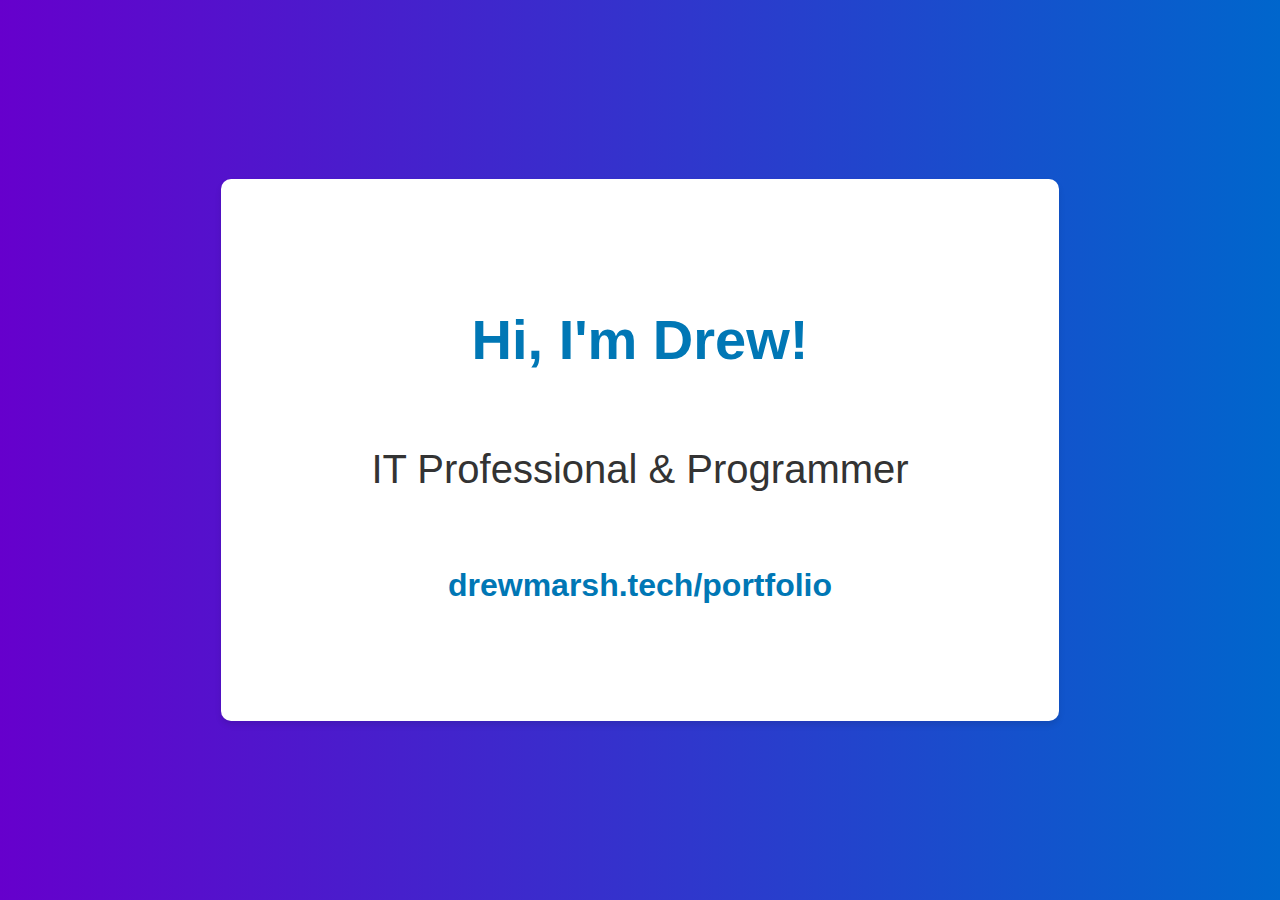
<file: intro-animation.html>
<!DOCTYPE html>
<html lang="en">
<head>
    <meta charset="UTF-8">
    <meta name="viewport" content="width=device-width, initial-scale=1.0">
    <title>Hi, I'm Drew!</title>
    <style>
        body, html {
            margin: 0;
            padding: 0;
            width: 100vw;
            height: 100vh;
            overflow: hidden;
        }
        body {
            display: flex;
            justify-content: center;
            align-items: center;
            background: linear-gradient(to right, #6600cc, #0066cc);
            font-family: Arial, sans-serif;
        }

        /* Main content container */
        .container {
            text-align: center;
            background-color: rgb(255, 255, 255);
            padding: 90px 150px;
            border-radius: 10px;
            box-shadow: 0 4px 6px rgba(0, 0, 0, 0.1);
            opacity: 0;
            transform: scale(0.5);
            transition: all 1s ease-in-out;
        }
        h1 {
            color: #0077B5;
            margin-bottom: 75px;
            font-size: 3.5em;
        }
        h2 {
            color: #0077B5;
            margin-top: 75px;
            font-size: 2em;
        }
        p {
            color: #333333;
            font-size: 2.5em;
        }

        @keyframes ring {
            0% { transform: rotate(0); }
            15% { transform: rotate(5deg); }
            30% { transform: rotate(-5deg); }
            45% { transform: rotate(3deg); }
            60% { transform: rotate(-3deg); }
            75% { transform: rotate(1deg); }
            100% { transform: rotate(0); }
        }

        /* Class to trigger the ringing animation */
        .ringing {
            animation: ring 2s ease-in-out;
        }
    </style>
</head>
<body>
    <!-- Main animated container -->
    <div class="container">
        <h1>Hi, I'm Drew!</h1>
        <p id="roleText">IT Professional & Programmer</p>
        <h2 id="portfolioLink">drewmarsh.tech/portfolio</h2>
    </div>

    <script>
        let animationCounter = 0; // Counter to track the animation cycles

        function animate() {
            const container = document.querySelector('.container');
            const portfolioLink = document.getElementById('portfolioLink');
            const roleText = document.getElementById('roleText');

            container.style.opacity = '1';
            container.style.transform = 'scale(1)';
            
            // Add the ringing class after the initial animation
            setTimeout(() => {
                portfolioLink.classList.add('ringing');
            }, 1000); // Adjust this value for when you want the animation to start

            // Update the role text every other cycle
            if (animationCounter % 2 === 1) {
                roleText.innerHTML = '704-930-6116<br>marshall.drew@proton.me'; // Add a line break
            } else {
                roleText.textContent = 'IT Professional & Programmer'; // Reset text on even cycles
            }
            animationCounter++; // Increment the counter

            setTimeout(() => {
                container.style.opacity = '0';
                container.style.transform = 'scale(0.5)';
                setTimeout(() => {
                    // Remove the ringing class when the card zooms out
                    portfolioLink.classList.remove('ringing');
                    animate(); // Restart the animation cycle
                }, 1000); // This should match the scale transition time
            }, 3500); // Adjust this value for how long the card is visible before zooming out
        }

        animate();
    </script>
</body>
</html>
</file>
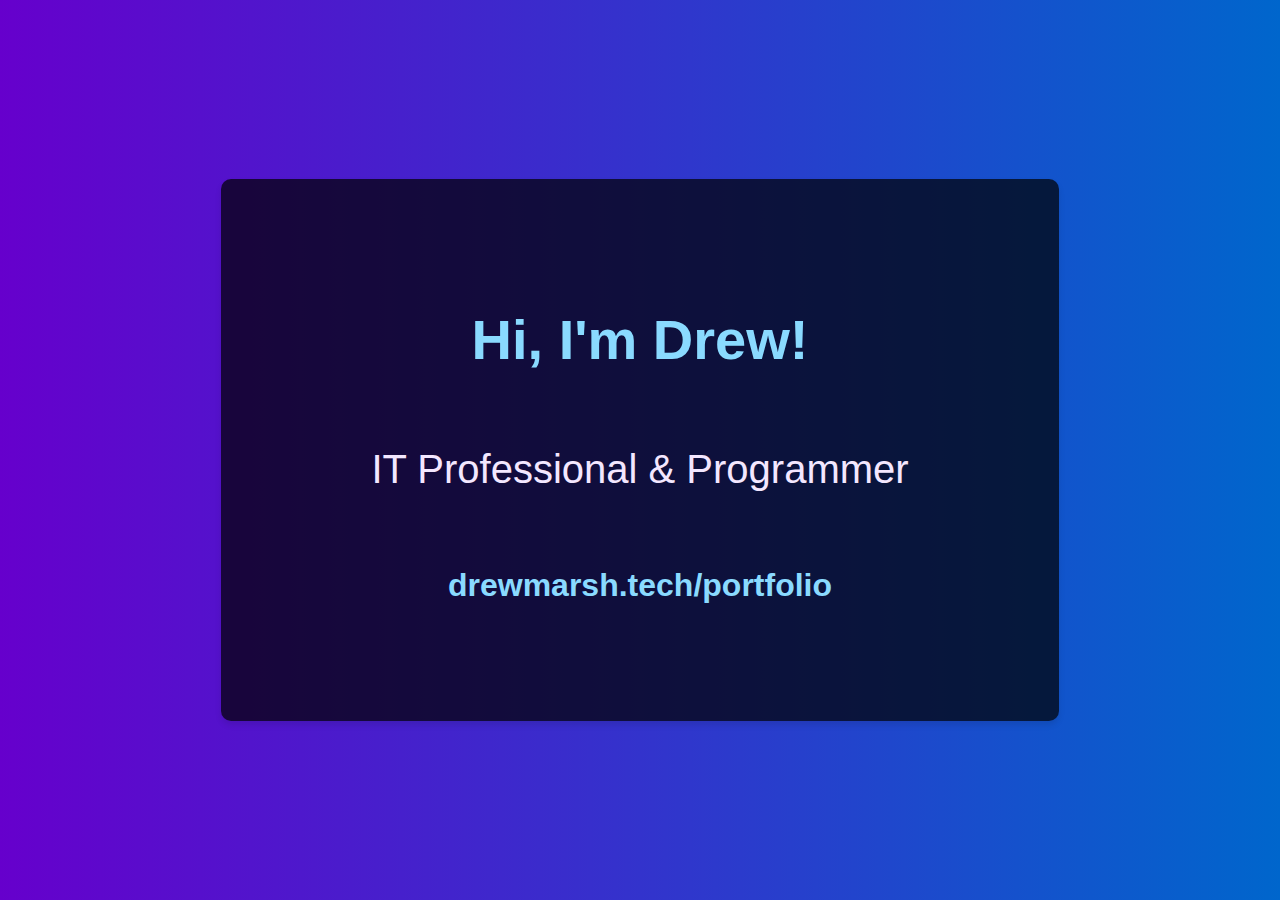
<file: welcome-animation.html>
<!DOCTYPE html>
<html lang="en">
<head>
    <meta charset="UTF-8">
    <meta name="viewport" content="width=device-width, initial-scale=1.0">
    <title>Hi, I'm Drew!</title>
    <style>
        body, html {
            margin: 0;
            padding: 0;
            width: 100vw;
            height: 100vh;
            overflow: hidden;
        }
        body {
            display: flex;
            justify-content: center;
            align-items: center;
            background: linear-gradient(to right, #6600cc, #0066cc);
            font-family: Arial, sans-serif;
        }

        /* Main content container */
        .container {
            text-align: center;
            background-color: rgba(0, 0, 0, 0.705);
            padding: 90px 150px;
            border-radius: 10px;
            box-shadow: 0 4px 6px rgba(0, 0, 0, 0.1);
            opacity: 0;
            transform: scale(0.5);
            transition: all 1s ease-in-out;
        }
        h1 {
            color: #8adaff;
            margin-bottom: 75px;
            font-size: 3.5em;
        }
        h2 {
            color: #8adaff;
            margin-top: 75px;
            font-size: 2em;
        }
        p {
            color: #f3e7ff;
            font-size: 2.5em;
        }

        @keyframes ring {
            0% { transform: rotate(0); }
            15% { transform: rotate(5deg); }
            30% { transform: rotate(-5deg); }
            45% { transform: rotate(3deg); }
            60% { transform: rotate(-3deg); }
            75% { transform: rotate(1deg); }
            100% { transform: rotate(0); }
        }

        /* Class to trigger the ringing animation */
        .ringing {
            animation: ring 2s ease-in-out;
        }
    </style>
</head>
<body>
    <!-- Main animated container -->
    <div class="container">
        <h1>Hi, I'm Drew!</h1>
        <p id="roleText">IT Professional & Programmer</p>
        <h2 id="portfolioLink">drewmarsh.tech/portfolio</h2>
    </div>

    <script>
        let animationCounter = 0; // Counter to track the animation cycles

        function animate() {
            const container = document.querySelector('.container');
            const portfolioLink = document.getElementById('portfolioLink');
            const roleText = document.getElementById('roleText');

            container.style.opacity = '1';
            container.style.transform = 'scale(1)';
            
            // Add the ringing class after the initial animation
            setTimeout(() => {
                portfolioLink.classList.add('ringing');
            }, 1000); // Adjust this value for when you want the animation to start

            // Update the role text every other cycle
            if (animationCounter % 2 === 1) {
                roleText.innerHTML = '704-930-6116<br>marshall.drew@proton.me'; // Add a line break
            } else {
                roleText.textContent = 'IT Professional & Programmer'; // Reset text on even cycles
            }
            animationCounter++; // Increment the counter

            setTimeout(() => {
                container.style.opacity = '0';
                container.style.transform = 'scale(0.5)';
                setTimeout(() => {
                    // Remove the ringing class when the card zooms out
                    portfolioLink.classList.remove('ringing');
                    animate(); // Restart the animation cycle
                }, 1000); // This should match the scale transition time
            }, 3500); // Adjust this value for how long the card is visible before zooming out
        }

        animate();
    </script>
</body>
</html>
</file>
